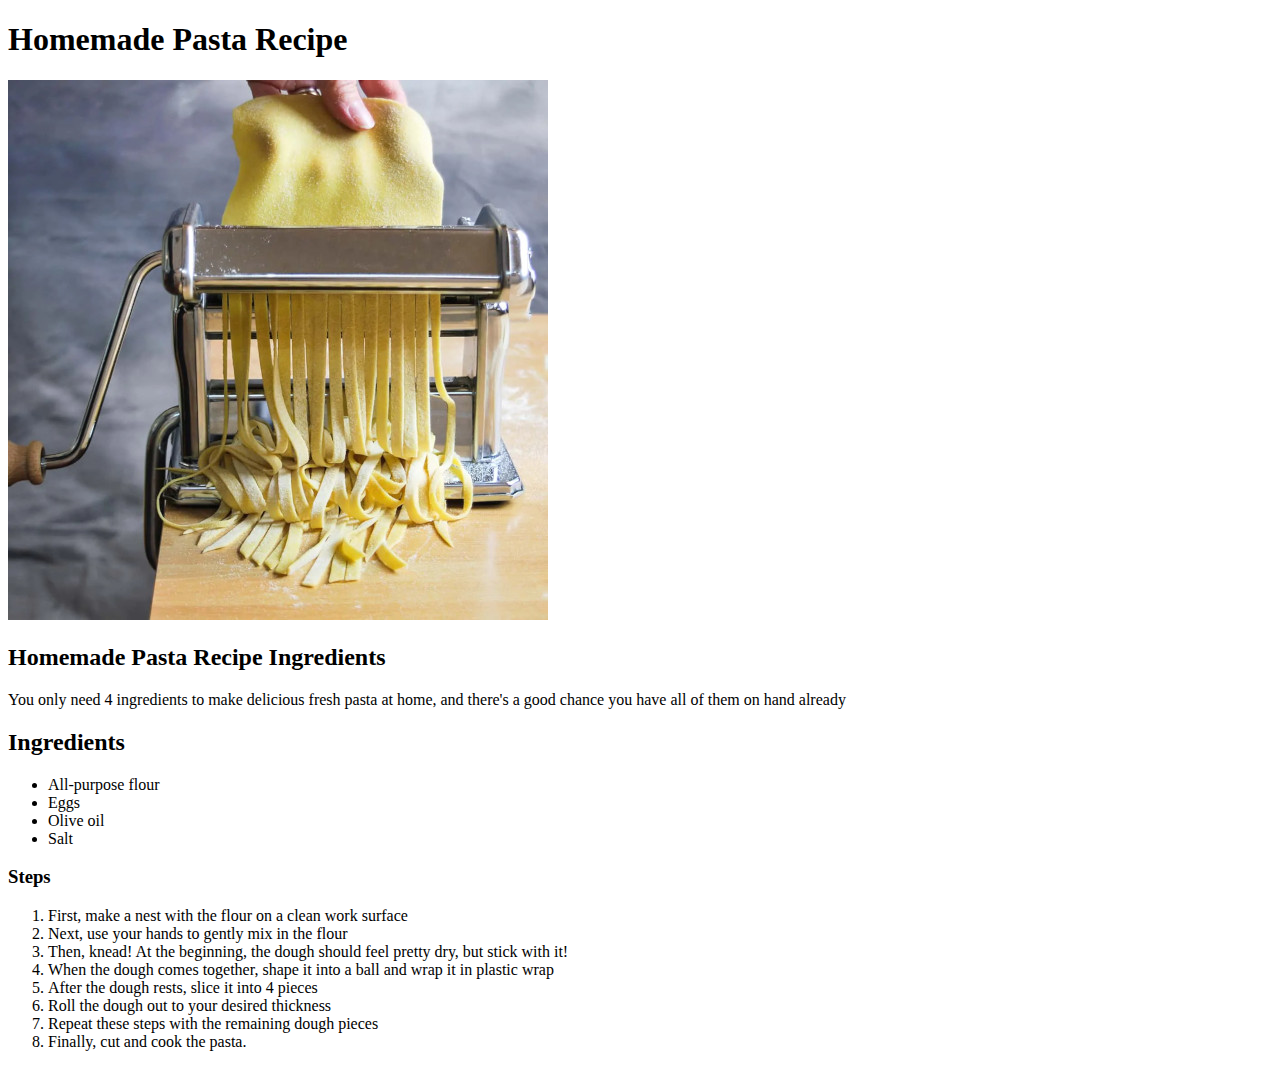
<file: Pasta.html>
<!DOCTYPE html>
<html lang="en">
  <head>
    <meta charset="UTF-8" />
    <meta name="viewport" content="width=device-width, initial-scale=1.0" />
    <title>Pasta Recipe</title>
  </head>
  <body>
    <h1>Homemade Pasta Recipe</h1>
    <img src="recipes/homemade-pasta.jpg" alt="Homemade Pasta" />
    <h2>Homemade Pasta Recipe Ingredients</h2>
    <p>
      You only need 4 ingredients to make delicious fresh pasta at home, and
      there's a good chance you have all of them on hand already
    </p>
    <h2>Ingredients</h2>
    <ul>
      <li>All-purpose flour</li>
      <li>Eggs</li>
      <li>Olive oil</li>
      <li>Salt</li>
    </ul>

    <h3>Steps</h3>
    <ol>
      <li>First, make a nest with the flour on a clean work surface</li>
      <li>Next, use your hands to gently mix in the flour</li>
      <li>
        Then, knead! At the beginning, the dough should feel pretty dry, but
        stick with it!
      </li>
      <li>
        When the dough comes together, shape it into a ball and wrap it in
        plastic wrap
      </li>
      <li>After the dough rests, slice it into 4 pieces</li>
      <li>Roll the dough out to your desired thickness</li>
      <li>Repeat these steps with the remaining dough pieces</li>
      <li>Finally, cut and cook the pasta.</li>
    </ol>
  </body>
</html>
</file>
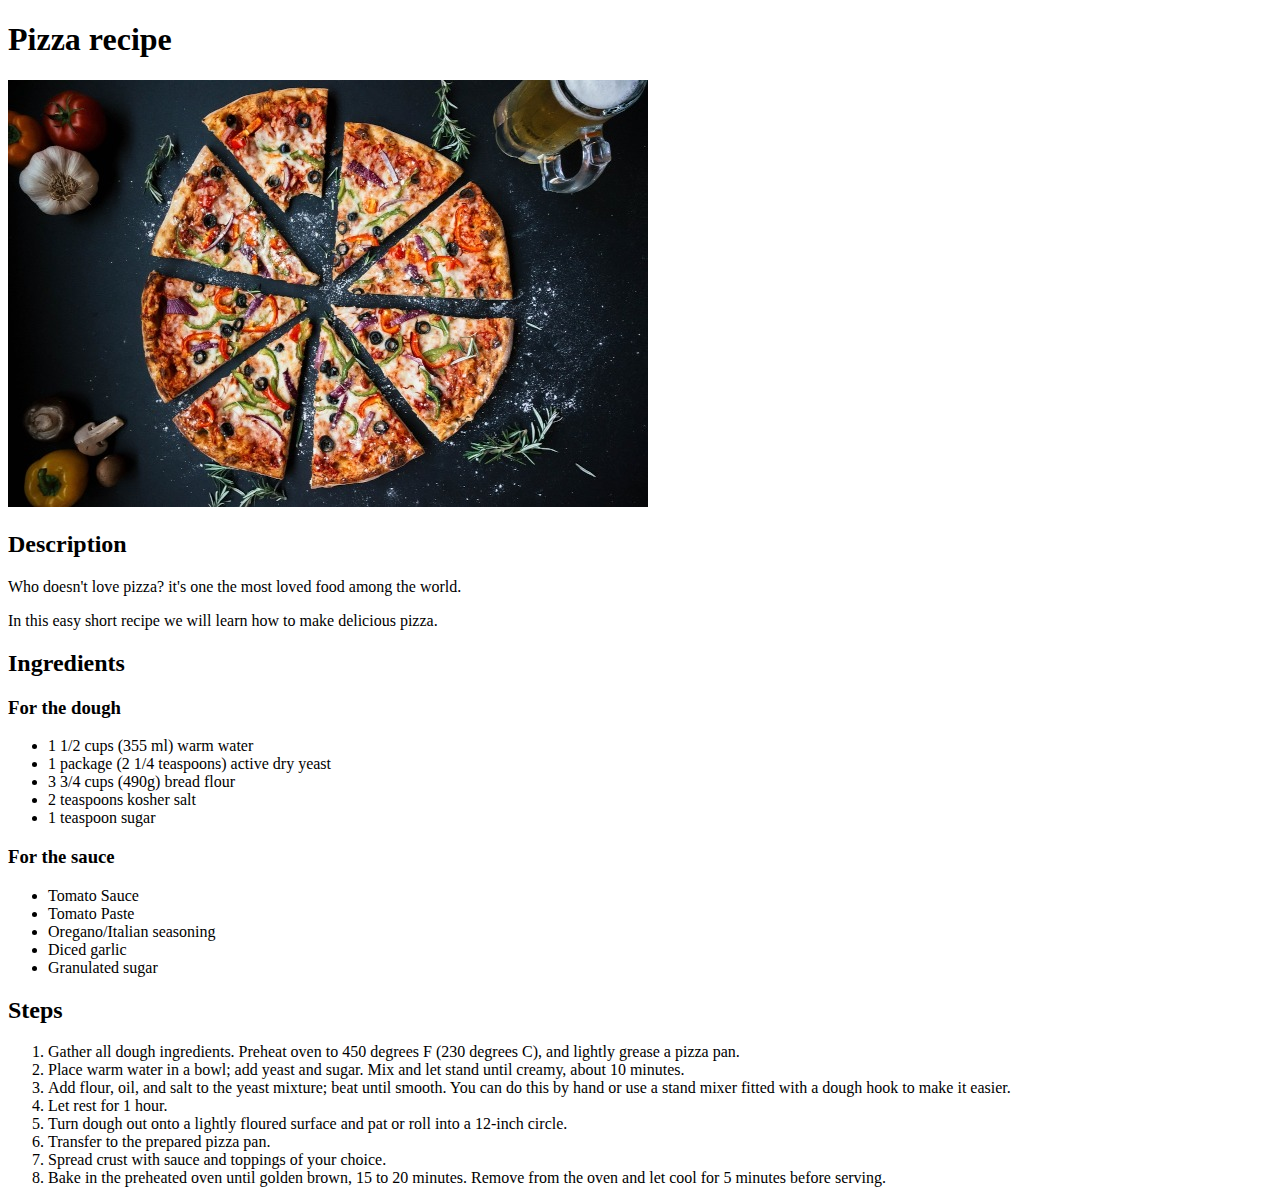
<file: Pizza.html>
<!DOCTYPE html>
<html lang="en">
  <head>
    <meta charset="UTF-8" />
    <meta name="viewport" content="width=device-width, initial-scale=1.0" />
    <title>Pizza recipe</title>
  </head>
  <body>
    <h1>Pizza recipe</h1>
    <img src="recipes/pizza.jpg" alt="Baked pizza" />
    <h2>Description</h2>
    <p>Who doesn't love pizza? it's one the most loved food among the world.</p>
    <p>In this easy short recipe we will learn how to make delicious pizza.</p>
    <h2>Ingredients</h2>
    <h3>For the dough</h3>
    <ul>
      <li>1 1/2 cups (355 ml) warm water</li>
      <li>1 package (2 1/4 teaspoons) active dry yeast</li>
      <li>3 3/4 cups (490g) bread flour</li>
      <li>2 teaspoons kosher salt</li>
      <li>1 teaspoon sugar</li>
    </ul>
    <h3>For the sauce</h3>
    <ul>
      <li>Tomato Sauce</li>
      <li>Tomato Paste</li>
      <li>Oregano/Italian seasoning</li>
      <li>Diced garlic</li>
      <li>Granulated sugar</li>
    </ul>
    <h2>Steps</h2>
    <ol>
      <li>
        Gather all dough ingredients. Preheat oven to 450 degrees F (230 degrees
        C), and lightly grease a pizza pan.
      </li>
      <li>
        Place warm water in a bowl; add yeast and sugar. Mix and let stand until
        creamy, about 10 minutes.
      </li>
      <li>
        Add flour, oil, and salt to the yeast mixture; beat until smooth. You
        can do this by hand or use a stand mixer fitted with a dough hook to
        make it easier.
      </li>
      <li>Let rest for 1 hour.</li>
      <li>
        Turn dough out onto a lightly floured surface and pat or roll into a
        12-inch circle.
      </li>
      <li>Transfer to the prepared pizza pan.</li>
      <li>Spread crust with sauce and toppings of your choice.</li>
      <li>
        Bake in the preheated oven until golden brown, 15 to 20 minutes. Remove
        from the oven and let cool for 5 minutes before serving.
      </li>
    </ol>
  </body>
</html>
</file>
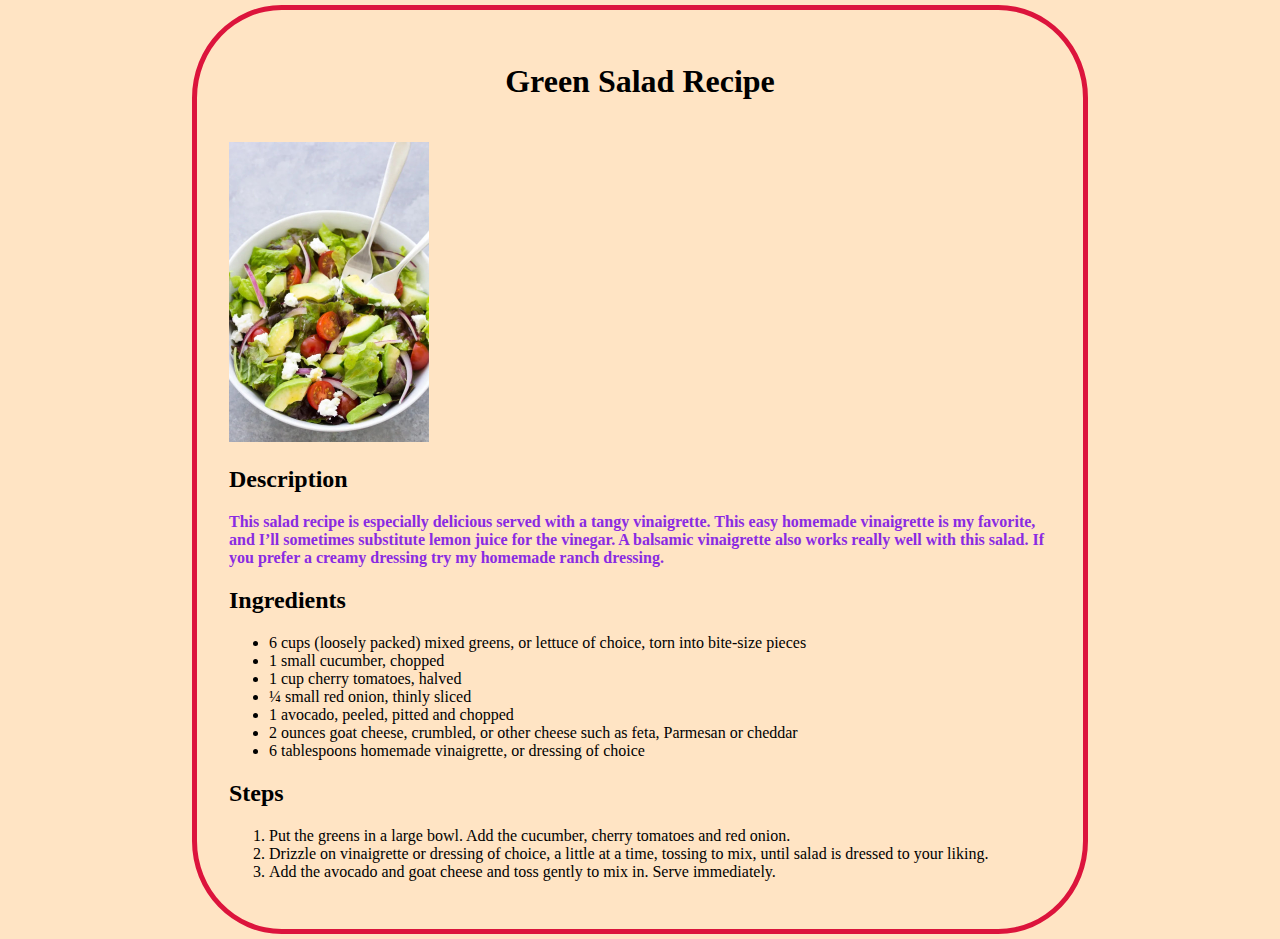
<file: recipes/GreenSalad.html>
<!DOCTYPE html>
<html lang="en">
  <head>
    <meta charset="UTF-8" />
    <meta name="viewport" content="width=device-width, initial-scale=1.0" />
    <title>Green Salad Recipe</title>
    <link rel="stylesheet" href="/styles/styles.css" />
  </head>
  <body class="whole-body">
    <h1 class="main-title">Green Salad Recipe</h1>
    <img src="../img/green-salad.jpg" alt="Green Salad" />
    <h2>Description</h2>
    <p>
      This salad recipe is especially delicious served with a tangy vinaigrette.
      This easy homemade vinaigrette is my favorite, and I’ll sometimes
      substitute lemon juice for the vinegar. A balsamic vinaigrette also works
      really well with this salad. If you prefer a creamy dressing try my
      homemade ranch dressing.
    </p>
    <h2 class="ounces">Ingredients</h2>
    <ul>
      <li>
        6 cups (loosely packed) mixed greens, or lettuce of choice, torn into
        bite-size pieces
      </li>
      <li>1 small cucumber, chopped</li>
      <li>1 cup cherry tomatoes, halved</li>
      <li>¼ small red onion, thinly sliced</li>
      <li>1 avocado, peeled, pitted and chopped</li>
      <li>
        2 ounces goat cheese, crumbled, or other cheese such as feta, Parmesan
        or cheddar
      </li>
      <li>6 tablespoons homemade vinaigrette, or dressing of choice</li>
    </ul>
    <h2>Steps</h2>
    <ol>
      <li>
        Put the greens in a large bowl. Add the cucumber, cherry tomatoes and
        red onion.
      </li>
      <li>
        Drizzle on vinaigrette or dressing of choice, a little at a time,
        tossing to mix, until salad is dressed to your liking.
      </li>
      <li>
        Add the avocado and goat cheese and toss gently to mix in. Serve
        immediately.
      </li>
    </ol>
  </body>
</html>
</file>
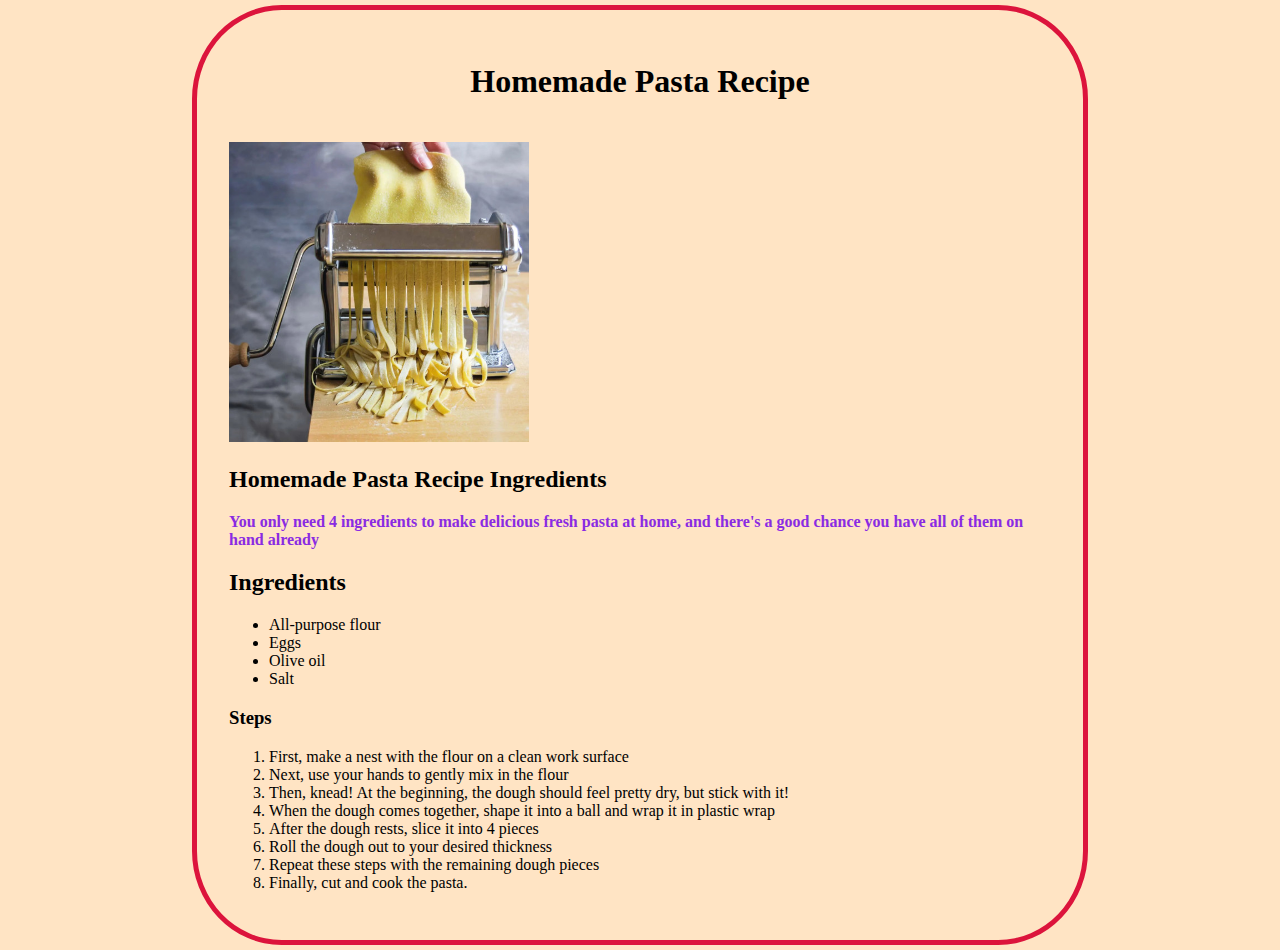
<file: recipes/Pasta.html>
<!DOCTYPE html>
<html lang="en">
  <head>
    <meta charset="UTF-8" />
    <meta name="viewport" content="width=device-width, initial-scale=1.0" />
    <title>Pasta Recipe</title>
    <link rel="stylesheet" href="/styles/styles.css" />
  </head>
  <body class="whole-body">
    <div class="pasta">
      <h1 class="main-title">Homemade Pasta Recipe</h1>
      <img src="../img/homemade-pasta.jpg" alt="Homemade Pasta" />
      <h2>Homemade Pasta Recipe Ingredients</h2>
      <p>
        You only need 4 ingredients to make delicious fresh pasta at home, and
        there's a good chance you have all of them on hand already
      </p>
      <h2>Ingredients</h2>
      <ul>
        <li>All-purpose flour</li>
        <li>Eggs</li>
        <li>Olive oil</li>
        <li>Salt</li>
      </ul>

      <h3>Steps</h3>
      <ol>
        <li>First, make a nest with the flour on a clean work surface</li>
        <li>Next, use your hands to gently mix in the flour</li>
        <li>
          Then, knead! At the beginning, the dough should feel pretty dry, but
          stick with it!
        </li>
        <li>
          When the dough comes together, shape it into a ball and wrap it in
          plastic wrap
        </li>
        <li>After the dough rests, slice it into 4 pieces</li>
        <li>Roll the dough out to your desired thickness</li>
        <li>Repeat these steps with the remaining dough pieces</li>
        <li>Finally, cut and cook the pasta.</li>
      </ol>
    </div>
  </body>
</html>
</file>
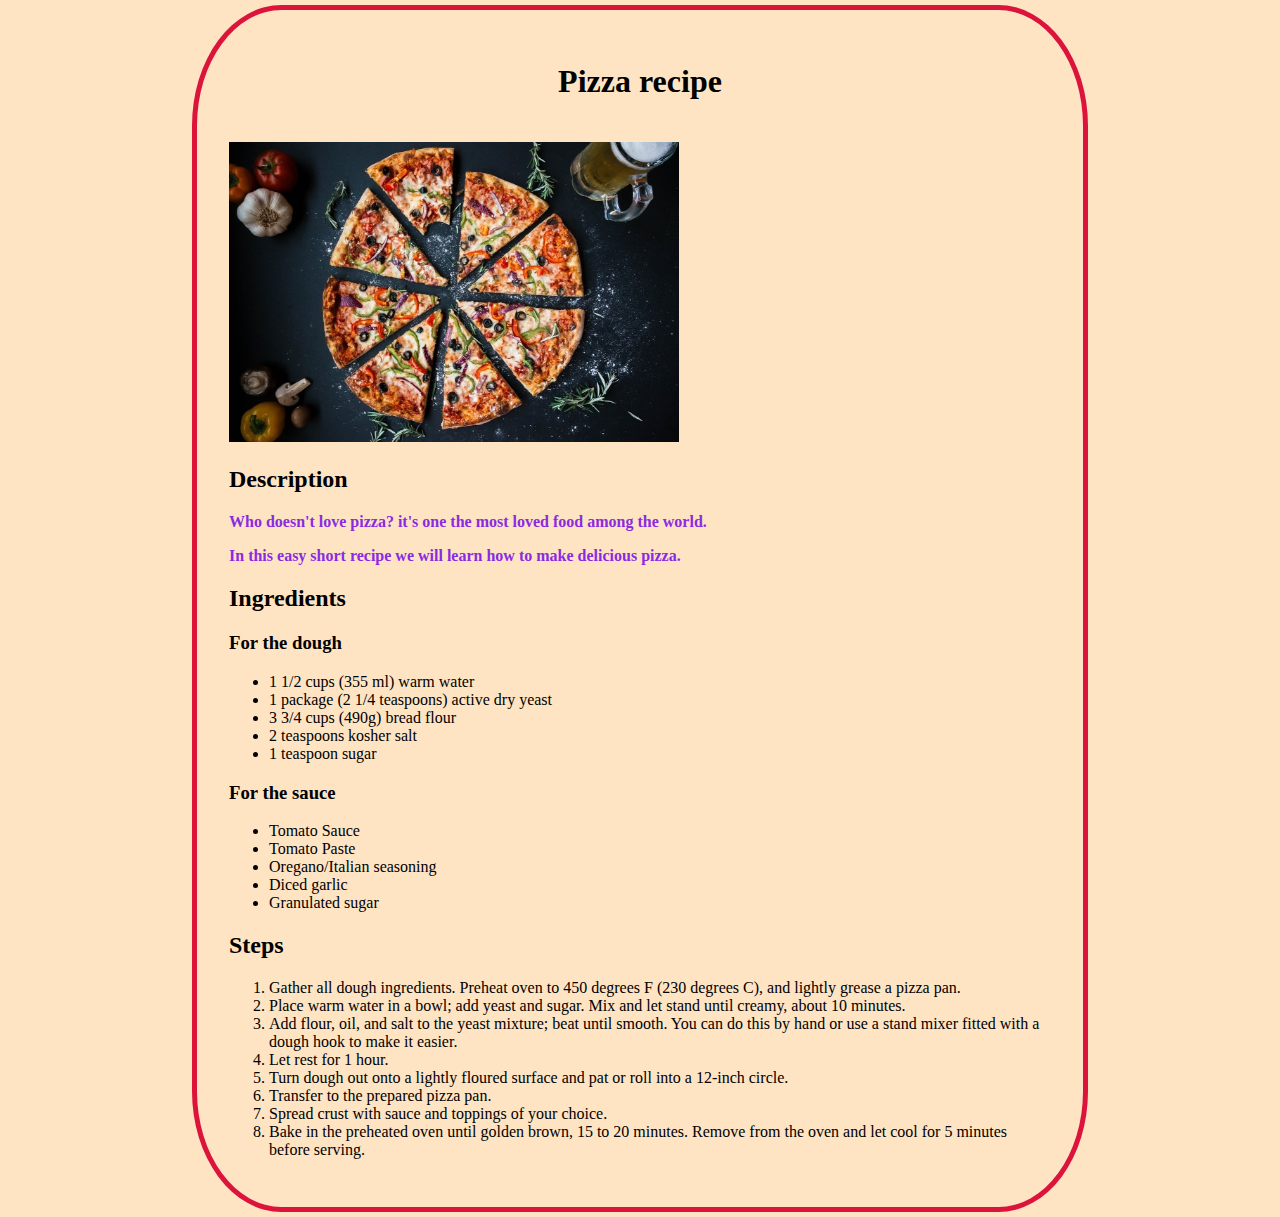
<file: recipes/Pizza.html>
<!DOCTYPE html>
<html lang="en">
  <head>
    <meta charset="UTF-8" />
    <meta name="viewport" content="width=device-width, initial-scale=1.0" />
    <title>Pizza recipe</title>
    <link rel="stylesheet" href="/styles/styles.css" />
  </head>
  <body class="whole-body">
    <h1 class="main-title">Pizza recipe</h1>
    <img src="../img/pizza.jpg" alt="Baked pizza" />
    <h2>Description</h2>
    <p>Who doesn't love pizza? it's one the most loved food among the world.</p>
    <p>In this easy short recipe we will learn how to make delicious pizza.</p>
    <h2>Ingredients</h2>
    <h3>For the dough</h3>
    <ul>
      <li>1 1/2 cups (355 ml) warm water</li>
      <li>1 package (2 1/4 teaspoons) active dry yeast</li>
      <li>3 3/4 cups (490g) bread flour</li>
      <li>2 teaspoons kosher salt</li>
      <li>1 teaspoon sugar</li>
    </ul>
    <h3>For the sauce</h3>
    <ul>
      <li>Tomato Sauce</li>
      <li>Tomato Paste</li>
      <li>Oregano/Italian seasoning</li>
      <li>Diced garlic</li>
      <li>Granulated sugar</li>
    </ul>
    <h2>Steps</h2>
    <ol>
      <li>
        Gather all dough ingredients. Preheat oven to 450 degrees F (230 degrees
        C), and lightly grease a pizza pan.
      </li>
      <li>
        Place warm water in a bowl; add yeast and sugar. Mix and let stand until
        creamy, about 10 minutes.
      </li>
      <li>
        Add flour, oil, and salt to the yeast mixture; beat until smooth. You
        can do this by hand or use a stand mixer fitted with a dough hook to
        make it easier.
      </li>
      <li>Let rest for 1 hour.</li>
      <li>
        Turn dough out onto a lightly floured surface and pat or roll into a
        12-inch circle.
      </li>
      <li>Transfer to the prepared pizza pan.</li>
      <li>Spread crust with sauce and toppings of your choice.</li>
      <li>
        Bake in the preheated oven until golden brown, 15 to 20 minutes. Remove
        from the oven and let cool for 5 minutes before serving.
      </li>
    </ol>
  </body>
</html>
</file>
<file: styles/styles.css>
html {
  box-sizing: border-box;
}
*,
*::before,
*::after {
  box-sizing: inherit;
}
body {
  max-width: 70%;
  margin: 5px auto;
  background-color: bisque;
  font-family: Georgia, "Times New Roman", Times, serif;
}
.whole-body {
  border: 5px solid crimson;
  padding: 2em;
  border-radius: 10%;
}
p {
  font-weight: 700;
  color: blueviolet;
}
img {
  height: 300px;
}
.odin-title {
  width: 300px;
  margin: 40px auto;

  font-size: 3em;
}
nav {
  width: 600px;
  margin: 0 auto;
}

.link-list a {
  text-decoration: none;
  background-color: rgb(179, 57, 81);
  color: #fff;
  padding: 1em 2em;
  display: block;
  margin: 1em;
}

.link-list {
  display: flex;
  flex-direction: column;
  list-style: none;
  text-align: center;
}

.link-list a:hover {
  background-color: rgb(66, 28, 40);
  color: #fff;
}
img {
  max-width: 100%;
}
.main-title {
  text-align: center;
  margin-bottom: 42px;
}
</file>
